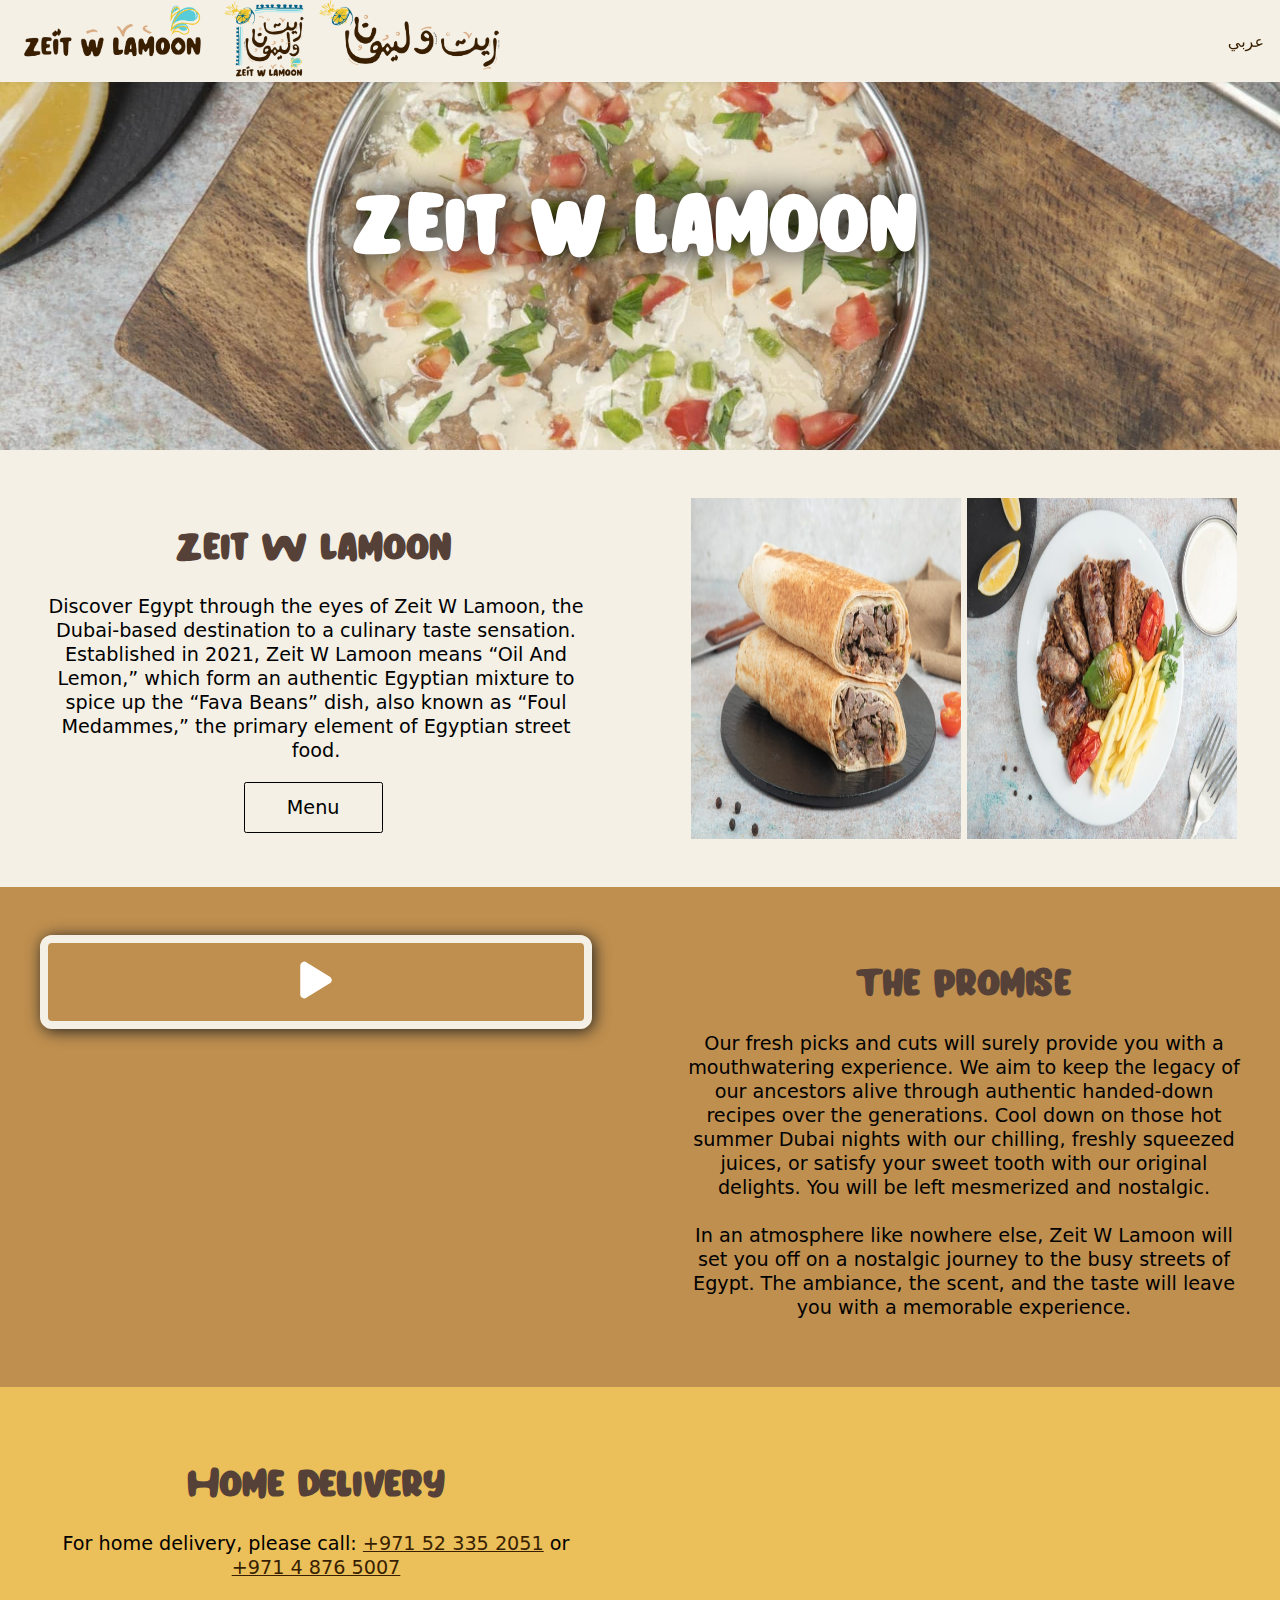
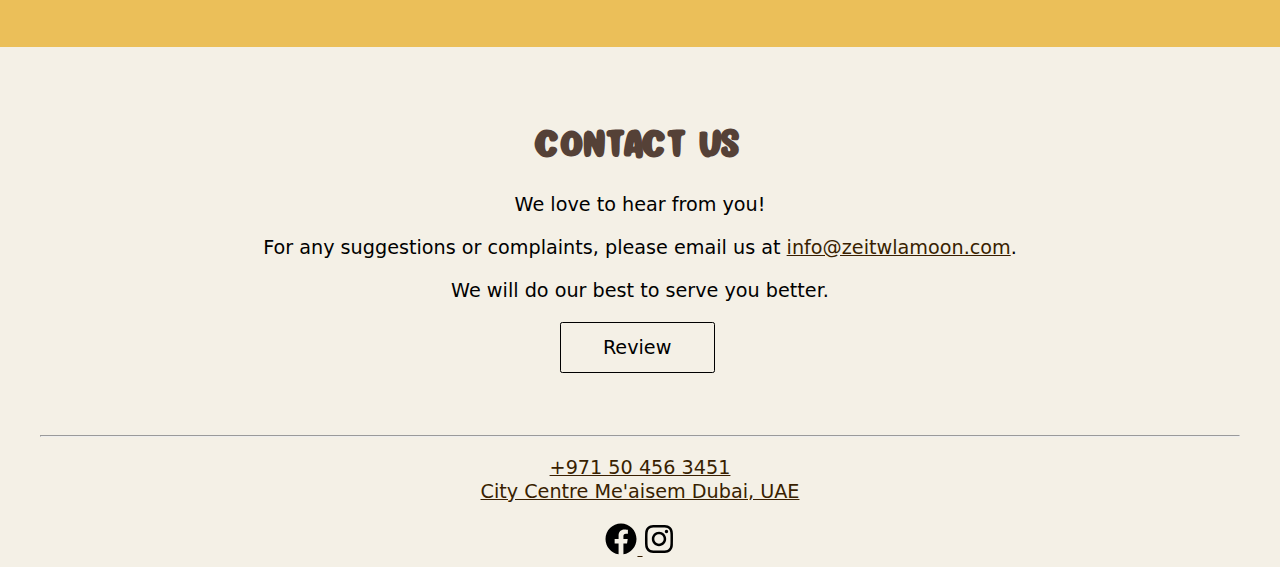
<file: index.html>
<!DOCTYPE html>
<html lang="en">

<head>
    <meta charset="UTF-8">
    <meta name="viewport" content="width=device-width,initial-scale=1.0">
    <meta name="description"
        content="Discover Egypt through the eyes of Zeit W Lamoon, the Dubai-based destination to a culinary taste sensation.">
    <meta name="theme-color" content="#f4f0e6">
    <meta property="og:title" content="Zeit W Lamoon - The Nostalgic Street Taste" />
    <meta property="og:type" content="website" />
    <meta property="og:image" content="https://zeitwlamoon.com/resources/menu/beef-shawerma-sandwich.jpg" />
    <meta property="og:url" content="https://zeitwlamoon.com" />
    <meta property="og:description"
        content="Discover Egypt through the eyes of Zeit W Lamoon, the Dubai-based destination to a culinary taste sensation." />

    <title>Zeit W Lamoon - The Nostalgic Street Taste</title>
    <link rel="shortcut icon" type="image/jpg" href="/resources/cropped-favicon-192x192.png" />
    <link rel="stylesheet" href="/css/style.css" />
    <script src="/js/translation.js" defer></script>
</head>

<body>
    <nav class="navbar">
        <div class="brand-icon">
            <img id="nav-img" src="/resources/nav-img.png" alt="zwl logo">
        </div>
        <div class="links">
            <a id="translate-button">عربي</a>
        </div>
    </nav>
    <div class="header-content">
        <div class="inside-header">
            <h1 id="title-2">zeit w lamoon</h1>
        </div>
    </div>
    <div class="white">
        <div class="grid">
            <div class="grid-item">
                <h2 id="title">Zeit W Lamoon</h2>
                <p id="who-we-are">
                    Discover Egypt through the eyes of Zeit W Lamoon, the Dubai-based destination to a culinary taste
                    sensation. Established in 2021, Zeit W Lamoon means “Oil And Lemon,” which form an authentic
                    Egyptian mixture to spice up the “Fava Beans” dish, also known as “Foul Medammes,” the primary
                    element of Egyptian street food.
                </p>
                <a target="_blank" href="/resources/menu.pdf" class="main-button" id="menu">Menu</a>
            </div>
            <div class="grid-item only-with-large">
                <img class="half-width" src="/resources/menu/beef-shawerma-sandwich.jpg" alt="Beef Shawerma Sandwich"
                    style="object-position: 62%;">
                <img class="half-width" src="/resources/menu/tarb.jpg" alt="Tarb">
            </div>
        </div>
    </div>
    <div class="orange">
        <div class="grid">
            <div class="grid-item">
                <a href="https://www.instagram.com/p/CVwzaF7Inwf/?utm_medium=copy_link" target="_blank">
                    <div class="full-width">
                        <div class="image promise">
                            <div class="play"><img src="/resources/play.svg" style="width:42px; height:42px"></i></div>
                        </div>
                    </div>
                </a>
            </div>
            <div class="grid-item">
                <h2 id="promise-title">The Promise</h2>
                <p id="promise">
                    Our fresh picks and cuts will surely provide you with a mouthwatering experience. We aim to keep the
                    legacy of our ancestors alive through authentic handed-down
                    recipes over the generations. Cool down on those hot summer Dubai nights with our chilling, freshly
                    squeezed juices, or satisfy your sweet tooth with our original delights. You will be left mesmerized
                    and nostalgic.
                    <br /><br />
                    In an atmosphere like nowhere else, Zeit W Lamoon will set you off on a nostalgic journey to the
                    busy streets of Egypt. The ambiance, the scent, and the taste will leave you with a memorable
                    experience.
                </p>
            </div>
        </div>
    </div>
    <div class="yellow">
        <div class="grid">
            <div class="grid-item">
                <h2 id="home-delivery">Home delivery</h2>
                <p>
                    <span id="for-home-delivery">For home delivery, please call:</span>
                    <a id="delivery-number-1" href="tel:+971 52 335 2051">+971 52 335 2051</a>
                    <span id="or">or</span>
                    <a id="delivery-number-2" href="tel:+971 4 876 5007">+971 4 876 5007</a>
                </p>
            </div>
            <div class="grid-item">
                <div class="full-width">
                    <div class="image delivery"></div>
                </div>
            </div>
        </div>
    </div>
    <div class="white">
        <div id="contact-us-div" class="grid">
            <div class="grid-item span2">
                <h2 id="contact-us">Contact Us</h2>
                <p id="hear-from-you">We love to hear from you!</p>
                <p id="suggestions">
                    For any suggestions or complaints, please email us at
                    <a href="mailto:info@zeitwlamoon.com">info@zeitwlamoon.com</a>.
                </p>
                <p id="our-best">We will do our best to serve you better.</p>
                <a target="_blank" href="https://g.page/r/Ca1t_PgZ6pWlEBM/review" id="review" class="main-button">
                    Review
                </a>
            </div>
        </div>
    </div>
    <div class="white">
        <div class="grid footer">
            <div class="grid-item span2">
                <hr>
                <p><a href="tel:+971 50 456 3451" id="phone-number">+971 50 456 3451</a><br />
                    <a id="address-name" target="_blank" href="https://maps.app.goo.gl/L3H8ZJJBxxN5Nide7?g_st=ic">
                        City Centre Me'aisem Dubai, UAE
                    </a>
                </p>
                <div class="icons">
                    <a href="https://www.facebook.com/profile.php?id=100071172225185" target="_blank">
                        <img src="/resources/facebook.svg" style="height:32px; width:32px">
                    </a>
                    <a href="https://www.instagram.com/zeitwlamoon" target="_blank">
                        <img src="/resources/instagram.svg" style="height:32px; width:32px">
                    </a>
                </div>
            </div>
        </div>
    </div>
</body>

</html>
</file>
<file: css/style.css>
@font-face {
  font-family: cupcake;
  src: url(/fonts/cupcake.woff);
  font-display: swap;
}

@font-face {
  font-family: Kufam;
  src: url(/fonts/kufam.ttf);
  font-display: swap;
}

.arabic h1,
.arabic h2,
.arabic h3 {
  font-family: 'Kufam', 'cursive' !important;
}

:root {
  --brown: #391f01;
  --brown-opaque: rgba(57, 31, 1, 0.7);
  --orange: rgba(252, 142, 97, 0.3);
  --heavy-orange: rgba(248, 133, 82);
  --lemon: rgb(85, 65, 55);
  --dark-yellow: rgba(190, 170, 133);
  --dark-orange: #ee7f4e78;
  --wheat: #daccbb;
  --dark-red: #271117;
  --white: #f4f0e6;
  --h1-font-size: 5rem;
  --h2-font-size: 2.3rem;
  --h3-font-size: 1.5rem;
  --normal-font-size: 1.2rem;
  --normal-line-height: 1.5rem;
}

::selection {
  background-color: #076286;
  color: white;
}

body {
  overflow-x: hidden;
  margin: 0;
  background: var(--white);
  font-family: 'Dejavu Sans';
}

.white {
  background: var(--white);
}

.orange {
  background: #bf8f4f;
}

.yellow {
  background: #ebbf59;
}

a {
  color: var(--brown);
}

p > a:hover,
.nav-buttons > a:hover,
.image-in-background:hover > .play,
.social-icons > a:hover {
  opacity: 0.8;
}

.arabic {
  direction: rtl !important;
}

.arabic p {
  font-family: 'Dejavu Sans', 'sans-serif' !important;
}

.navbar {
  display: flex;
  justify-content: space-between;
  align-items: center;
  padding: 0 1rem;
  background: var(--white);
  user-select: none;
  width: 100%;
  position: fixed;
  box-sizing: border-box;
  box-shadow: 0 0.0625rem 0.5rem 0 rgba(0, 0, 0, 0.04), 0 0.0625rem 0.3125rem 0 rgba(0, 0, 0, 0.04);
  z-index: 1000;
}

#nav-img {
  width: 500px;
}

.nav-buttons {
  font-size: var(--normal-font-size);
  display: flex;
}

.nav-buttons > a {
  cursor: pointer;
  text-decoration: none;
}

.header-content {
  height: 450px;
  background-image: url(/resources/menu/alexandrian-foul-min.jpg);
  background-size: cover;
  background-position-x: 25%;
  background-position-y: 38%;
  color: white;
  display: grid;
  place-items: center;
}

.header-content h1 {
  font-size: var(--h1-font-size);
  font-family: cupcake, cursive;
  user-select: none;
  text-shadow: 0px 0px 2rem #000;
}

.grid {
  width: 1200px; /* Absolute width to avoid spread in wide monitors */
  margin: auto;
  display: grid;
  text-align: center;
  grid-template-columns: 1fr 1fr;
  gap: 6rem;
  place-items: center;
  word-wrap: break-word;
  padding: 3rem 0;
}

.grid.footer {
  padding-top: 0;
  padding-bottom: 0.5rem;
}

.half-width {
  display: inline-block;
  width: 49%;
  height: 100%;
}

.image {
  object-fit: cover;
  width: 100%;
  height: 100%;
  object-position: 51%;
}

.image.shawerma {
  object-position: 68%;
}

.full-width {
  width: 100%;
  height: 100%;
}

.image-in-background {
  background-size: cover;
  display: inline-grid;
  place-items: center;
  width: 100%;
  height: 100%;
}

.image-in-background.promise {
  background-position-x: 57%;
  background-image: url(/resources/menu/egyptian-style-beef-shawarma-in-a-bun.jpg);
}

.play {
  padding: calc(var(--h1-font-size) / 5);
  border: solid calc(var(--h1-font-size) / 10) var(--white);
  border-radius: 12px;
  box-shadow: 2px 2px 16px #212121;
  transition: all 0.1s;
}

.grid-item {
  width: 100%;
  height: 100%;
}

.grid-item h2 {
  font-family: cupcake, cursive;
  font-size: var(--h2-font-size);
  color: var(--lemon);
}

.grid-item h3 {
  font-family: cupcake, cursive;
  font-size: var(--h3-font-size);
  margin-bottom: 0;
  color: var(--lemon);
}

.grid-item p,
.main-button {
  font-size: var(--normal-font-size);
  line-height: var(--normal-line-height);
}

.grid-item.span1 {
  grid-column: span 1;
}

.grid-item.span2 {
  grid-column: span 2;
}

.social-icons {
  display: flex;
  justify-content: center;
}

.social-icons a {
  color: unset;
}

.social-icons img {
  margin: 0 1rem;
  transition: all ease-in 0.1s;
  cursor: pointer;
}

.main-button {
  display: inline-block;
  padding: 0.65em 2.2em;
  border: 0.1em solid black;
  margin: 0 0.3em 0.3em 0;
  border-radius: 0.12em;
  box-sizing: border-box;
  text-decoration: none;
  color: black;
  text-align: center;
  transition: all 0.1s;
  cursor: pointer;
  user-select: none;
  outline: none;
}

.main-button:hover {
  color: var(--white);
  border-color: var(--lemon);
  background-color: var(--lemon);
}

@media only screen and (max-width: 1220px) {
  :root {
    --normal-font-size: 1rem;
  }

  .grid {
    width: 90%;
  }
}

@media only screen and (max-width: 890px) {
  :root {
    --h1-font-size: 3rem;
  }

  #nav-img {
    width: 90%;
  }

  .header-content {
    background-position-x: 45%;
  }

  .grid {
    gap: 0.5rem;
  }

  .grid-item {
    grid-column: span 2;
  }

  .only-with-large {
    display: none;
  }

  .image-in-background {
    height: 380px;
  }
}

@media only screen and (max-width: 520px) {
  :root {
    --h1-font-size: 2.5rem;
  }

  .image-in-background {
    height: 280px;
  }
}

@media only screen and (max-width: 350px) {
  :root {
    --h1-font-size: 2rem;
    --h2-font-size: 1.8rem;
    --h3-font-size: 1rem;
    --normal-font-size: 0.7rem;
    --normal-line-height: 1rem;
  }

  .header-content {
    height: 400px;
  }
}
</file>
